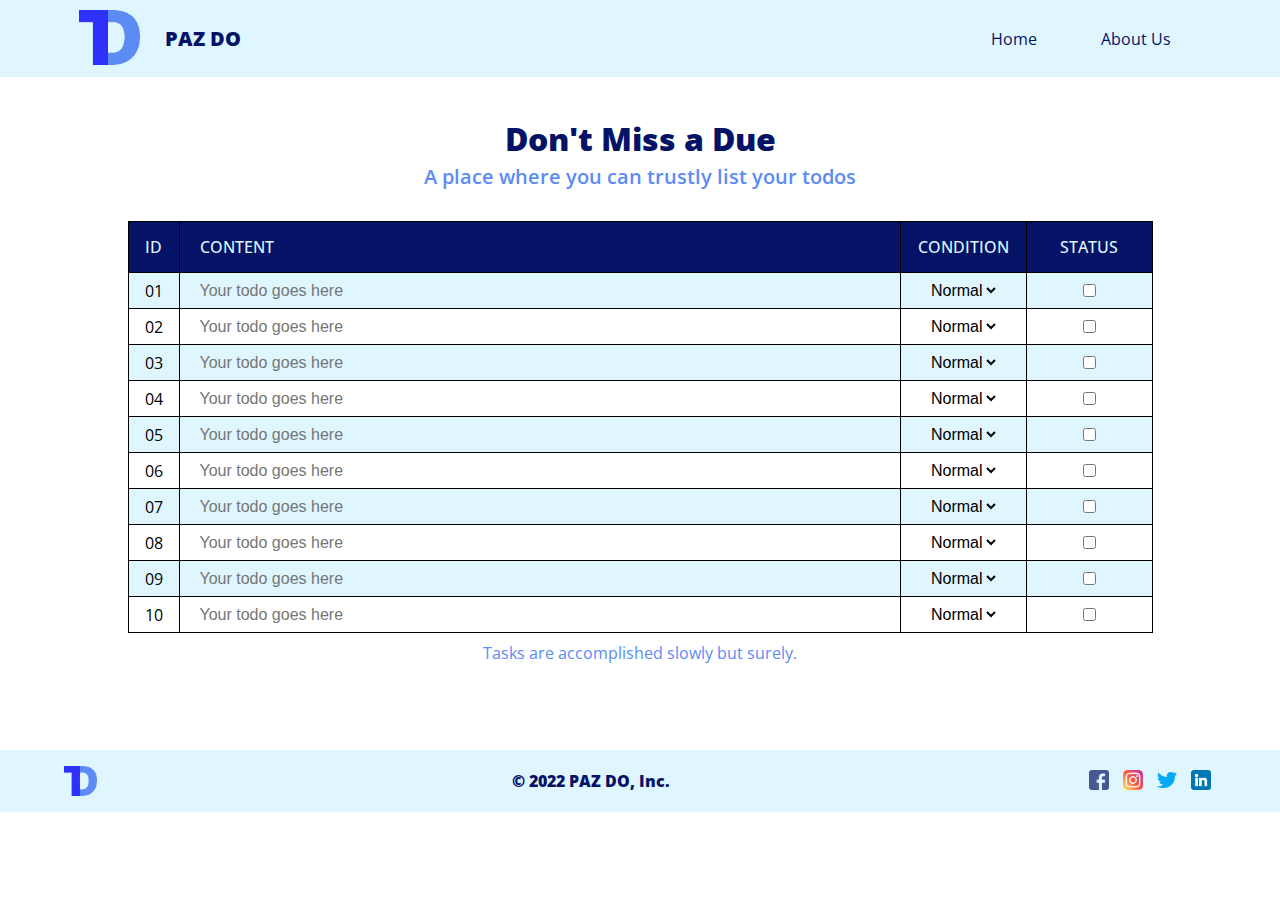
<file: index.html>
<!DOCTYPE html>
<html lang="en">
<head>
    <meta charset="UTF-8">
    <meta http-equiv="X-UA-Compatible" content="IE=edge">
    <meta name="viewport" content="width=device-width, initial-scale=1.0">
    <title>PAZ DO</title>
    <link rel="stylesheet" href="./style/reset.css">
    <link rel="stylesheet" href="./style/index.css">
    <link rel="icon" type="image/x-icon"  href="./assets/todo-logo.png">
    <link rel="preconnect" href="https://fonts.googleapis.com">
<link rel="preconnect" href="https://fonts.gstatic.com" crossorigin>
<link href="https://fonts.googleapis.com/css2?family=Open+Sans&display=swap" rel="stylesheet">
</head>
<body>
    <!--HEADER SECTION-->
    <header>
        <div class="logo">
            <a href="./index.html"><img class="logo-pic" src="./assets/todo-logo.png" alt="logo-name"></a>
            <h2><a  class="logo-text" href="./index.html">PAZ DO</a></h2>
        </div>
            <nav>
            <ul class="nav-items">
                <li><a class="nav-list" href="./index.html">Home</a></li>
                <li><a class="nav-list" href="./about.html">About Us</a></li>
            </ul>
        </nav>
    </header>
    <!--BODY SECTION-->
    <main>

    <h1>Don't Miss a Due</h1>
    <h3>A place where you can trustly list your todos</h3>
    <table>
        <tr>
            <th class="id">ID</th>
            <th class="content">CONTENT</th>
            <th class="condition">CONDITION</th>
            <th class="status">STATUS</th>
        </tr>
        <tr class="data">
            <td>01</td>
            <td class="content-data"><form><input type="text" class="todo-input" name="fname" placeholder="Your todo goes here" ></form></td>
            <td><form><select class="options-blue">
                <option value="Normal">Normal</option>
                <option class="urgent" value="Urgent">Urgent</option>
            </select></form></td>
            <td><form><input class="checkbox" type="checkbox"></form></td>
        </tr>
        <tr>
            <td>02</td>
            <td class="content-data"><form><input type="text" class="todo-input-white" name="fname" placeholder="Your todo goes here" ></form></td>
            <td><form><select class="options-white">
                <option value="Normal">Normal</option>
                <option class="urgent" value="Urgent">Urgent</option>
            </select></form></td></td>
            <td><input class="checkbox" type="checkbox"></form></td>
        </tr>
        <tr class="data">
            <td>03</td>
            <td class="content-data"><form><input type="text" class="todo-input" name="fname" placeholder="Your todo goes here" ></form></td>
            <td><form><select class="options-blue">
                <option value="Normal">Normal</option>
                <option class="urgent" value="Urgent">Urgent</option>
            </select></form></td></td>
            <td><input class="checkbox" type="checkbox"></form></td>
        </tr>
        <tr>
            <td>04</td>
            <td class="content-data"><form><input type="text" class="todo-input-white" name="fname" placeholder="Your todo goes here" ></form></td>
            <td><form><select class="options-white">
                <option value="Normal">Normal</option>
                <option class="urgent" value="Urgent">Urgent</option>
            </select></form></td></td>
            <td><input class="checkbox" type="checkbox"></form></td>
        </tr>
        <tr class="data">
            <td>05</td>
            <td class="content-data"><form><input type="text" class="todo-input" name="fname" placeholder="Your todo goes here" ></form></td>
            <td><form><select class="options-blue">
                <option value="Normal">Normal</option>
                <option class="urgent" value="Urgent">Urgent</option>
            </select></form></td></td>
            <td><input class="checkbox" type="checkbox"></form></td>
        </tr>
        <tr>
            <td>06</td>
            <td class="content-data"><form><input type="text" class="todo-input-white" name="fname" placeholder="Your todo goes here" ></form></td>
            <td><form><select class="options-white">
                <option value="Normal">Normal</option>
                <option class="urgent" value="Urgent">Urgent</option>
            </select></form></td></td>
            <td><input class="checkbox" type="checkbox"></form></td>
        </tr>
        <tr class="data">
            <td>07</td>
            <td class="content-data"><form><input type="text" class="todo-input" name="fname" placeholder="Your todo goes here" ></form></td>
            <td><form><select class="options-blue">
                <option value="Normal">Normal</option>
                <option class="urgent" value="Urgent">Urgent</option>
            </select></form></td></td>
            <td><input class="checkbox" type="checkbox"></form></td>
        </tr>
        <tr>
            <td>08</td>
            <td class="content-data"><form><input type="text" class="todo-input-white" name="fname" placeholder="Your todo goes here" ></form></td>
            <td><form><select class="options-white">
                <option value="Normal">Normal</option>
                <option class="urgent" value="Urgent">Urgent</option>
            </select></form></td></td>
            <td><input class="checkbox" type="checkbox"></form></td>
        </tr>
        <tr class="data">
            <td>09</td>
            <td class="content-data"><form><input type="text" class="todo-input" name="fname" placeholder="Your todo goes here" ></form></td>
            <td><form><select class="options-blue">
                <option value="Normal">Normal</option>
                <option class="urgent" value="Urgent">Urgent</option>
            </select></form></td></td>
            <td><input class="checkbox" type="checkbox"></form></td>
        </tr>
        <tr>
            <td>10</td>
            <td class="content-data"><form><input type="text" class="todo-input-white" name="fname" placeholder="Your todo goes here" ></form></td>
            <td><form><select class="options-white">
                <option value="Normal">Normal</option>
                <option class="urgent" value="Urgent">Urgent</option>
            </select></form></td></td>
            <td><input class="checkbox" type="checkbox"></form></td>
        </tr>
    </table>
    <p>Tasks are accomplished slowly but surely.</p>
    </main>
    <!--FOOTER SECTION-->
    <footer>
        <img class="footer-logo" src="./assets/todo-logo.png" alt="">
        <p class="copyright">&copy 2022 PAZ DO, Inc.</p>
        <div>
            <a style="padding: 10px 5px;" href="https://web.facebook.com/yazanismail001"><img class="footer-icons" src="./assets/facebook.png" alt="Facebook"></a>
            <a style="padding: 10px 5px;" href="https://www.instagram.com/yazanismail1/"><img class="footer-icons" src="./assets/instagram.png" alt="Instagram"></a>
            <a style="padding: 10px 5px;" href="https://twitter.com/yaz_ism"><img class="footer-icons" src="./assets/twitter.png" alt="Twitter"></a>
            <a style="padding: 10px 5px;" href="https://www.linkedin.com/in/yazan-alfarra/"><img class="footer-icons" src="./assets/linkedin.png" alt="LinkedIn"></a>
        </div>
    </footer>
    <script src="./js/app.js"Ya></script>
</body>
</html>
</file>
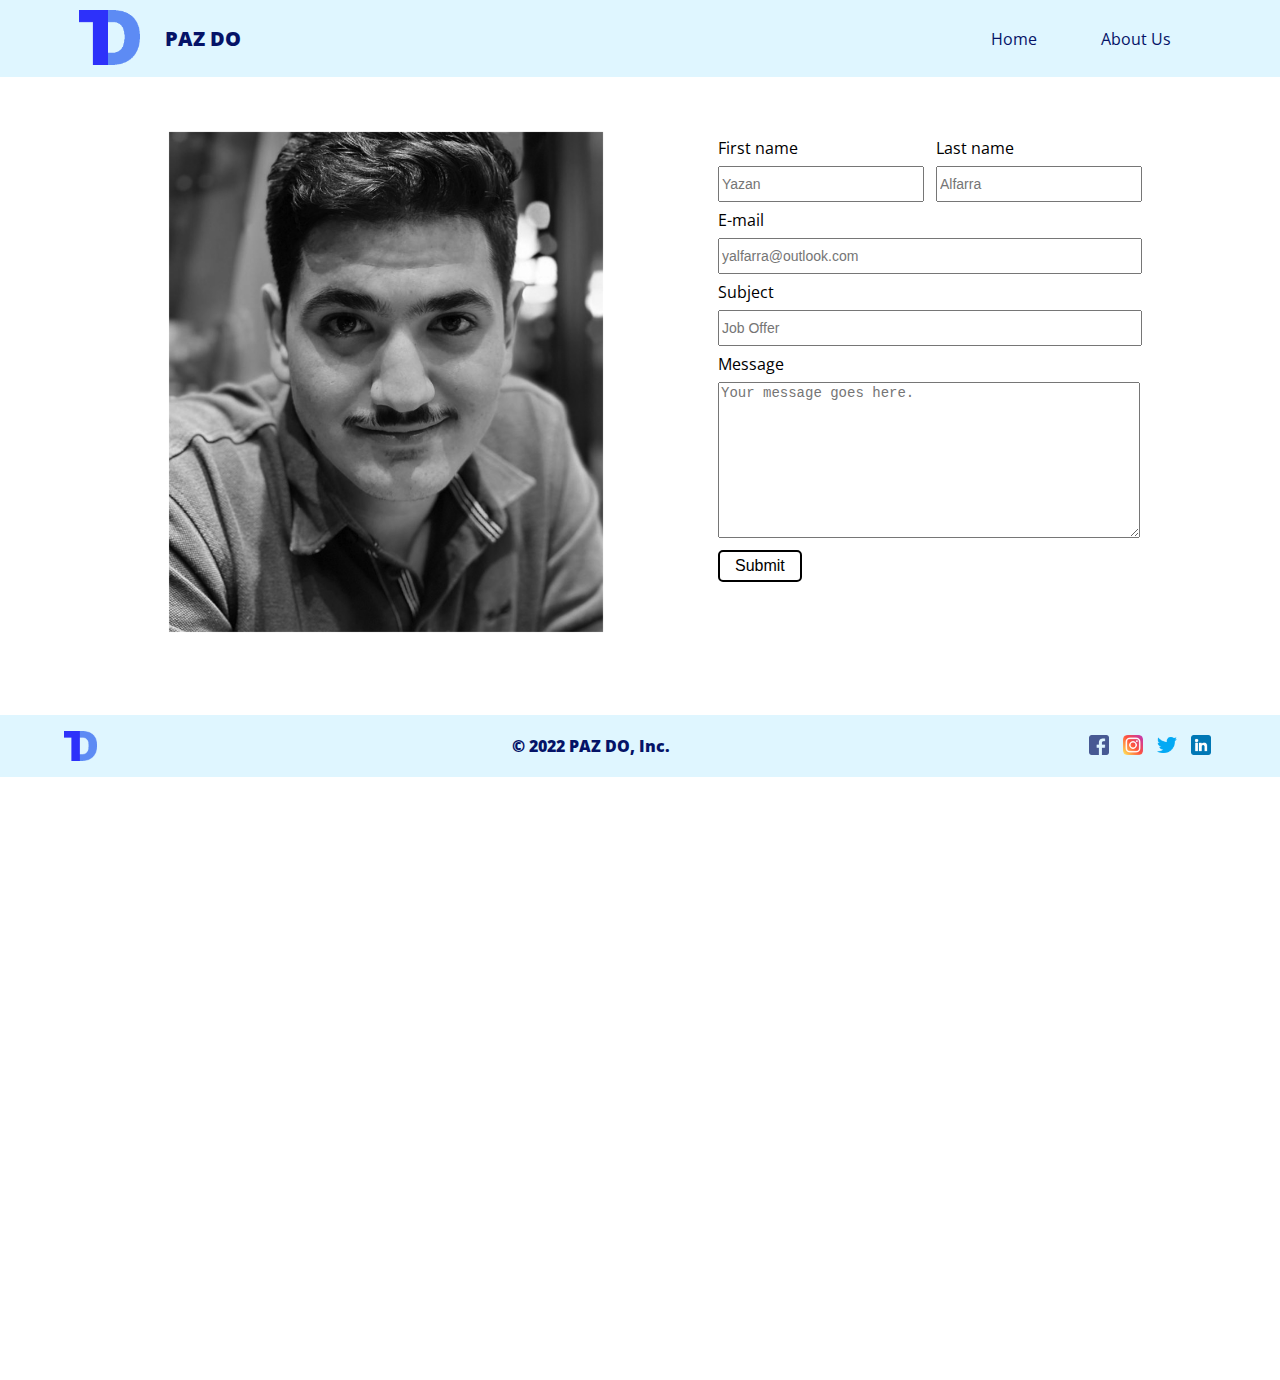
<file: about.html>
<!DOCTYPE html>
<html lang="en">
  <head>
    <meta charset="UTF-8" />
    <meta http-equiv="X-UA-Compatible" content="IE=edge" />
    <meta name="viewport" content="width=device-width, initial-scale=1.0" />
    <title>PAZ DO</title>
    <link rel="stylesheet" href="./style/reset.css" />
    <link rel="stylesheet" href="./style/about.css" />
    <link rel="icon" type="image/x-icon" href="./assets/todo-logo.png" />
    <link rel="preconnect" href="https://fonts.googleapis.com" />
    <link rel="preconnect" href="https://fonts.gstatic.com" crossorigin />
    <link
      href="https://fonts.googleapis.com/css2?family=Open+Sans&display=swap"
      rel="stylesheet"
    />
  </head>

  <body>
    <!--HEADER SECTION-->
    <header>
      <div class="logo">
        <a href="./index.html"
          ><img class="logo-pic" src="./assets/todo-logo.png" alt="logo-name"
        /></a>
        <h2><a class="logo-text" href="./index.html">PAZ DO</a></h2>
      </div>
      <nav>
        <ul class="nav-items">
          <li><a class="nav-list" href="./index.html">Home</a></li>
          <li><a class="nav-list" href="./about.html">About Us</a></li>
        </ul>
      </nav>
    </header>
    <!--BODY SECTION-->
    <main>
      <div class="flip-card">
        <div class="flip-card-inner">
          <div class="flip-card-front">
            <img class="contact-info" src="./assets/yazan.png" alt="Me" />
          </div>
          <div class="flip-card-back contact-breaf">
            <p>
              Hey, this is <span>Yazan Alfarra</span><br />
              a software | Python | Full Stack Web developer<br />
              you can reach me either via the contact form or<br />
              through the links in the footer.
            </p>
          </div>
        </div>
      </div>
      <div class="contact-form">
        <form>
        <table>
            <tr>
                <td><label for="fname">First name</label></td>
                <td><label for="lname">Last name</label></td>
            </tr>
            <tr>
                <td><input type="text" name="fname" id="fname" placeholder="Yazan"></td>
                <td><input type="text" name="lname" id="lname" placeholder="Alfarra"></td>
            </tr>
            <tr>
                <td><label for="email">E-mail</label></td>
            </tr>
            <tr>
                <td colspan="2"><input type="text" name="email" id="email" placeholder="yalfarra@outlook.com"></td>
            </tr>
            <tr>
                <td><label for="subject">Subject</label></td>
            </tr>
            <tr>
                <td colspan="2"><input type="text" name="Subject" id="subject" placeholder="Job Offer"></td>
            </tr>
            <tr>
                <td><label for="message">Message</label></td>
            </tr>
            <tr>
                <td colspan="2"><textarea id="message" name="message"cols="47" rows="10" placeholder="Your message goes here."></textarea></td>
            </tr>
            <tr>
                <td><button><a class="submit-button" href="#">Submit</a></button></td>
            </tr>
        </table>
        
    </form>
      </div>
      <div class="pop-up">
        <p>Thank you for contacting me, I will get back to you as soon as possible,<br>
          mean while <a class="greeting-a" href="./index.html">click here</a> to go back and accomplsih your tasks <br>or click on the (x) in the top right corner to send a new message.</p>
      <div class="close-window"> 
        <img src="./assets/close.png" alt="">
      </div>
    </div>
    </main>
    <!--FOOTER SECTION-->
    <footer>
      <img class="footer-logo" src="./assets/todo-logo.png" alt="" />
      <p class="copyright">&copy 2022 PAZ DO, Inc.</p>
      <div>
        <a
          style="padding: 10px 5px"
          href="https://web.facebook.com/yazanismail001"
          ><img class="footer-icons" src="./assets/facebook.png" alt="Facebook"
        /></a>
        <a
          style="padding: 10px 5px"
          href="https://www.instagram.com/yazanismail1/"
          ><img
            class="footer-icons"
            src="./assets/instagram.png"
            alt="Instagram"
        /></a>
        <a style="padding: 10px 5px" href="https://twitter.com/yaz_ism"
          ><img class="footer-icons" src="./assets/twitter.png" alt="Twitter"
        /></a>
        <a
          style="padding: 10px 5px"
          href="https://www.linkedin.com/in/yazan-alfarra/"
          ><img class="footer-icons" src="./assets/linkedin.png" alt="LinkedIn"
        /></a>
      </div>
    </footer>
    <script src="./js/about.js"></script>
  </body>
</html>
</file>
<file: style/index.css>
body {
    font-family: 'Open Sans', sans-serif;

}

header {
    display: flex;
    justify-content: space-between;
    align-items: center;
    padding: 10px 5%;
    background-color: #DFF6FF;
}

.nav-list {
    color: #051367;
}

.nav-list:hover {
    font-weight: 900;
    color: #2D31FA;
}

.logo-pic {
    height: 55px;

}

.logo-text{
    display: inline-block;
    padding-left: 10px;
    font-size: 20px;
    font-weight: 900;
    color: #051367;
}

.logo-text:hover {
    display: inline-block;
    padding-left: 10px;
    font-size: 20px;
    font-weight: 900;
    color: #2D31FA;
}

.logo {
    display: flex;
    align-items: center;
}

.nav-items {
    list-style: none;
    font-size: 16px;
}

.nav-items, li, a{
    display: inline-block;
    padding: 0px 15px;
    text-decoration: none;
}

@media (max-width:1000px) {

    .logo-text {
        visibility: hidden;;
    }

    .logo-pic {
        visibility: initial;
    }
}


@media (max-width:820px) {

    .nav-items, li{
        display:inline;
        padding: 0px 0px;
    }

    .logo {
        padding-right: 0;
    }
    
}

@media (max-width:660px) {
    header {
        display: block;
        text-align: center;
    }
    
    .logo {
        display: block;
        justify-content: center;
        padding: 0 33%;
        
    }
    
}

h1 {
    text-align: center;
    padding-top: 4%;
    font-size: 32px;
    font-weight: 900;
    color: #051367;
}

h3 {
    text-align: center;
    padding-top: 1%;
    padding-bottom: 3%;
    font-size: 20px;
    font-weight: 600;
    color: #5D8BF4;
}

main{
    padding: 0 5%;
}
tr, th, td {
    border: 1px solid black;
    text-align: center;

}
table {
    display: flex;
    justify-content: center;
    align-items: center;
    padding-bottom: 1%;
}

th {
    background-color: #051367;
    color: #DFF6FF;
    font-weight: 500;
}

.id {
    width: 50px;
    height: 50px;
    vertical-align: middle;
}

.content {
    width: 700px;
    vertical-align: middle;
    text-align: left;
    padding-left: 20px;
}

.todo-input {
    max-width: 683px;
    vertical-align: middle;
    text-align: left;
    padding-left: 10px;
    border: none;
    background-color: #DFF6FF;
    color: black;
    font-size: 16px;   
    outline: none; 
}

.todo-input-white {
    max-width: 683px;
    vertical-align: middle;
    text-align: left;
    padding-left: 10px;
    border: none;
    background-color: #ffffff;
    color: black;
    font-size: 16px;   
    outline: none; 
}

.options-blue {
    font-size: 16px;
    border: none;
    background-color: #DFF6FF;
    color: black;
    font-size: 16px; 
    outline: none;  
}

.options-white {
    font-size: 16px;
    border: none;
    background-color: #ffffff;
    color: black;
    font-size: 16px; 
    outline: none;  
}

.urgent {
    color: red;
}

.condition, .status {
    width: 125px;
    vertical-align: middle;
}

td {
    height: 35px;
    vertical-align: middle;
}

.content-data {
    text-align: left;
    padding-left: 10px;
}

p {
    text-align: center;
    color: #5D8BF4;
}

.data {
    background-color: #DFF6FF;
}

footer {
    display: flex;
    justify-content: space-between;
    align-items: center;
    padding: 10px 5%;
    background-color: #DFF6FF;
    margin-top: 7%;
}

.footer-logo {
    height: 30px;
}

.footer-icons {
    height: 20px;
}

.copyright {
    color: #051367;
    font-weight: 900;
}
</file>
<file: style/about.css>
body {
    font-family: 'Open Sans', sans-serif;

}

header {
    display: flex;
    justify-content: space-between;
    align-items: center;
    padding: 10px 5%;
    background-color: #DFF6FF;
}

.nav-list {
    color: #051367;
}

.nav-list:hover {
    font-weight: 900;
    color: #2D31FA;
}

.logo-pic {
    height: 55px;

}

.logo-text{
    display: inline-block;
    padding-left: 10px;
    font-size: 20px;
    font-weight: 900;
    color: #051367;
}

.logo-text:hover {
    display: inline-block;
    padding-left: 10px;
    font-size: 20px;
    font-weight: 900;
    color: #2D31FA;
}

.logo {
    display: flex;
    align-items: center;
}

.nav-items {
    list-style: none;
    font-size: 16px;
}

.nav-items, li, a{
    display: inline-block;
    padding: 0px 15px;
    text-decoration: none;
}

@media (max-width:1000px) {

    .logo-text {
        visibility: hidden;;
    }

    .logo-pic {
        visibility: initial;
    }
}


@media (max-width:820px) {

    .nav-items, li{
        display:inline;
        padding: 0px 0px;
    }

    .logo {
        padding-right: 0;
    }
    
}

@media (max-width:660px) {
    header {
        display: block;
        text-align: center;
    }
    
    .logo {
        display: block;
        justify-content: center;
        padding: 0 33%;
        
    }
    
}

main{
    display: flex;
    justify-content: space-evenly;
    align-items: center;
    padding: 0 5%;
    flex-wrap: wrap;
}

.contact-info {
    height: 500px;
    padding: 50px 5%;
}

.contact-breaf {
    padding-top: 250px;
    text-align: center;
    font-size: 16px;
    font-weight: 400;
    color: black;  
    line-height: 1.5;
}

span {
    font-size: 20px;
    font-weight: 900;
    color: #051367;
}

p {
    text-align: center;
}

td {
    padding: 5px 10px;
    font-size: 16px;
}

input, textarea {
    height: 30px;
    font-size: 16px;
}

textarea {
    height: 150px;
    width: 100%;

}

.contact-form{
    padding-top: 5%;
    display: flex;
}

@media screen and (max-width:1090px) {
    .contact-form{
        padding-top: 80px;
    }

    .contact-info {
        padding: 0;
        padding-top: 5%;
    }
}

input {
    width: 100%;
}

button {
    background-color: white; 
    color: #5d8bf4; 
    border: 2px solid black;
    border-radius: 5px;
    padding: 5px 15px;
    font-size: 16px;
  }
  
  button:hover {
    background-color: #051367;
    color: white;
  }

  .submit-button {
    padding: 0;
    color: black;
  }

  .submit-button:hover {
    padding: 0;
    background-color: #051367;
    color: white;
  }

footer {
    display: flex;
    justify-content: space-between;
    align-items: center;
    padding: 10px 5%;
    background-color: #DFF6FF;
    margin-top: 10%;
}

.footer-logo {
    height: 30px;
}

.footer-icons {
    height: 20px;
}

.copyright {
    color: #051367;
    font-weight: 900;
}

input {
    color: gray;
    font-size: 14px;
}

textarea {
    color: gray;
    font-size: 14px;
}

  /* The flip card container - set the width and height to whatever you want. We have added the border property to demonstrate that the flip itself goes out of the box on hover (remove perspective if you don't want the 3D effect */
.flip-card {
    background-color: transparent;
    width: 500px;
    height: 500px;
    border: 0;
  }
  
  /* This container is needed to position the front and back side */
  .flip-card-inner {
    position: relative;
    width: 100%;
    height: 100%;
    text-align: center;
    transition: transform 0.8s;
    transform-style: preserve-3d;
  }
  
  /* Do an horizontal flip when you move the mouse over the flip box container */
  .flip-card:hover .flip-card-inner {
    transform: rotateY(180deg);
  }
  
  /* Position the front and back side */
  .flip-card-front, .flip-card-back {
    position: absolute;
    width: 100%;
    height: 100%;
    backface-visibility: hidden;

  }
  
  /* Style the back side */
  .flip-card-back {
    transform: rotateY(180deg);
  }

  .pop-up {
    visibility: hidden;
    position: absolute;
    top: 0;
    right: 0;
    left: 0;
    bottom: 0;
    width: 100%;
    height: 120vh;
    background-color: #DFF6FF;
    z-index: 1;
    opacity: 0.94;
    padding-top: 300px;
    text-align: center;
    
  }

.greeting-a {
    padding: 0;
    color: #051367;
    font-weight: 700;
    padding: 0 5px;
    font-size: 16px;
    line-height: 2;
}

.greeting-a:hover {
    color: #2D31FA;
    font-weight: 700;
    padding: 0 5px;
    font-size: 16px;
    line-height: 2;
}
.pop-up p{
    z-index: 1;
}

.close-window{
    position: absolute;
    right: 25px;
    top: 25px;
}

.close-window img {
    width: 15px;
    opacity: 0.7;
}

.close-window img:hover {
    cursor: pointer;
    opacity: 1;
}
</file>
